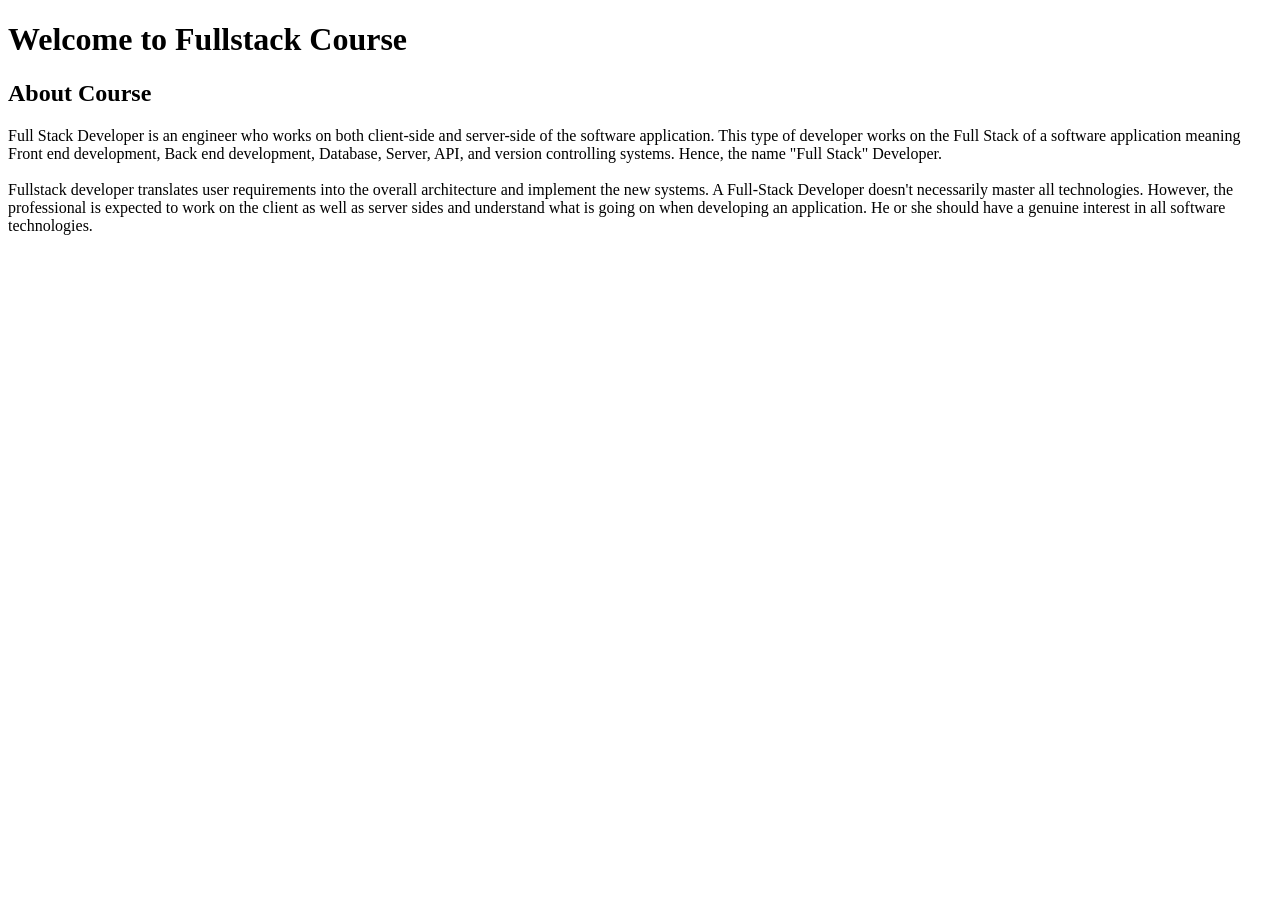
<file: practical1/index.html>
<!DOCTYPE html>
<html lang="en">

<head>
    <meta charset="UTF-8">
    <meta http-equiv="X-UA-Compatible" content="IE=edge">
    <meta name="viewport" content="width=device-width, initial-scale=1.0">
    <title>Practical 1</title>
</head>

<body>
    <h1>Welcome to Fullstack Course</h1>
    <h2>About Course</h2>
    <p>Full Stack Developer is an engineer who works on both client-side and server-side of the software application.
        This type of developer works on the Full Stack of a software application meaning Front end development, Back end
        development, Database, Server, API, and version controlling systems. Hence, the name "Full Stack" Developer.
        <br><br> Fullstack developer translates user requirements into the overall architecture and implement the new
        systems. A Full-Stack Developer doesn't necessarily master all technologies. However, the professional is
        expected to work on the client as well as server sides and understand what is going on when developing an
        application. He or she should have a genuine interest in all software technologies. </p>
</body>

</html>
</file>
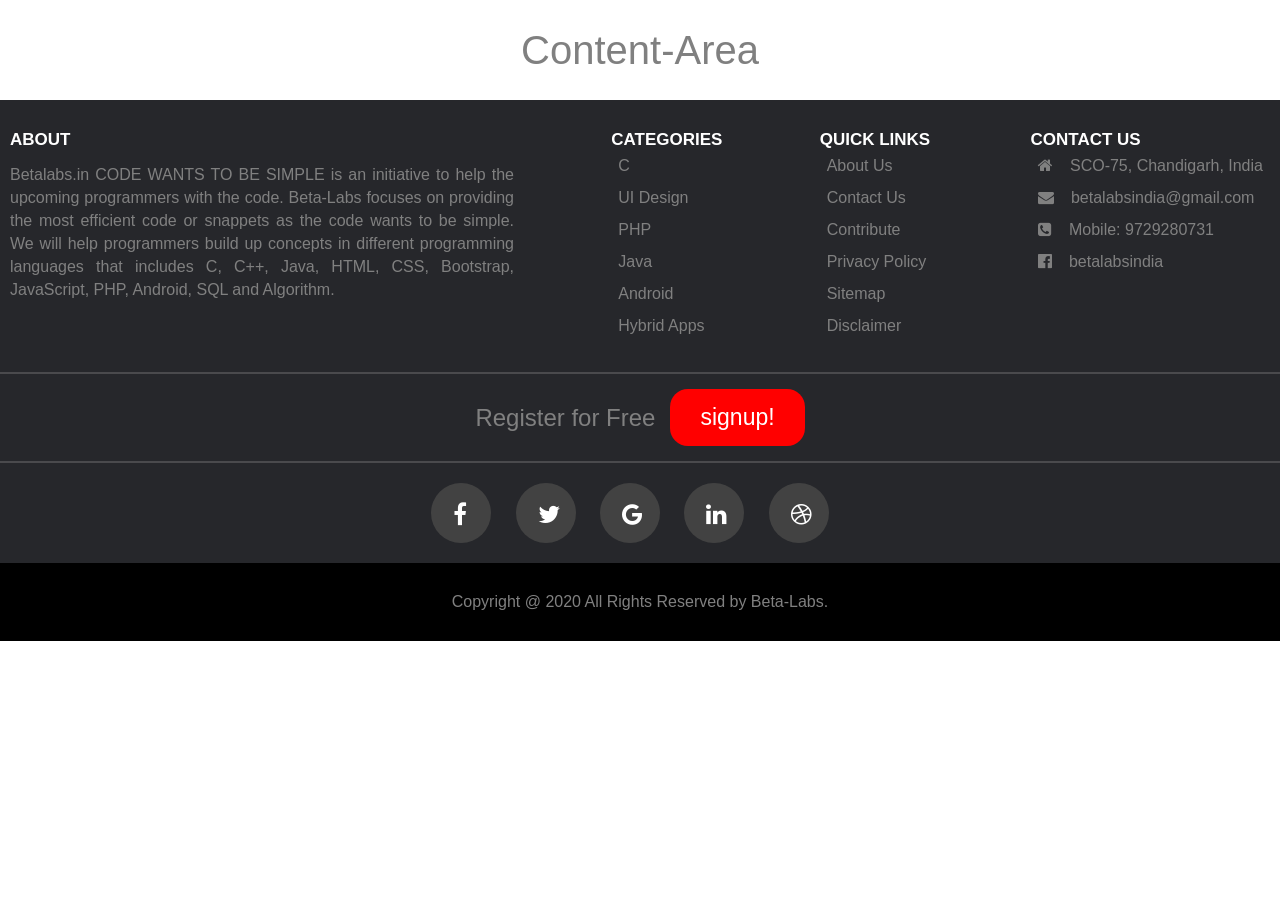
<file: practical11/index.html>
<!DOCTYPE html>
<html lang="en">

<head>
    <meta charset="UTF-8">
    <meta http-equiv="X-UA-Compatible" content="IE=edge">
    <meta name="viewport" content="width=device-width, initial-scale=1.0">
    <title>Assignment-11</title>
    <link rel="stylesheet" href="https://stackpath.bootstrapcdn.com/font-awesome/4.7.0/css/font-awesome.min.css"
        integrity="sha384-wvfXpqpZZVQGK6TAh5PVlGOfQNHSoD2xbE+QkPxCAFlNEevoEH3Sl0sibVcOQVnN" crossorigin="anonymous" />
    <style>
        * {
            margin: 0;
            padding: 0;
            box-sizing: border-box;
            font-family: Arial, Helvetica, sans-serif;
        }

        .main-content {
            width: 100%;
            height: 100px;
            display: flex;
            justify-content: center;
            align-items: center;
            font-size: 40px;
            color: grey;
            font-family: -apple-system, BlinkMacSystemFont, 'Segoe UI', Roboto, Oxygen, Ubuntu, Cantarell, 'Open Sans', 'Helvetica Neue', sans-serif;
        }

        footer {
            width: 100%;
            background-color: #26272b;
        }

        .sec-1 {
            display: flex;
            flex-direction: row;
            justify-content: space-between;
            padding: 30px 10px;
        }

        .about {
            width: 40%;
        }

        .sec-1 h2 {
            font-size: 17px;
            color: white;
            text-transform: uppercase;
        }

        .about p {
            text-align: justify;
            color: grey;
            line-height: 23px;
            margin-top: 13px;
        }

        .sec-1 ul {
            list-style: none;
        }

        .sec-1 ul li {
            padding: 7px;
        }

        a {
            text-decoration: none;
            color: gray;
        }

        a:hover {
            color: rgb(181, 216, 56);
        }

        span {
            color: grey;
        }

        i {
            color: grey;
            font-size: 20px;
            margin-right: 13px;
        }

        .sec-2 {
            display: flex;
            justify-content: center;
            padding: 15px 13px;
            align-items: center;
        }

        .sec-2 p {
            color: gray;
            font-size: 24px;
            padding: 0;
        }

        .sec-2 a {
            display: inline-block;
            padding: 15px 30px;
            color: white;
            background-color: red;
            margin-left: 15px;
            border-radius: 18px;
            font-size: 23px;
        }

        .sec-2 a:hover {
            background-color: rgb(33, 46, 223);
        }

        .sec-3 {
            display: flex;
            justify-content: center;
            padding: 20px 13px;
        }

        .sec-3 ul {
            list-style: none;
        }

        .sec-3 ul li {
            display: inline-block;
            width: 60px;
            height: 60px;
            padding: 22px;
            background-color: #424242;
            border-radius: 50%;
            margin-right: 20px;
        }

        .sec-3 ul li i {
            color: white;
            font-size: 24px;
            line-height: 19px;
            text-align: center;
        }

        /* facebook */
        .sec-3 ul li:nth-child(1):hover {
            background-color: #3b5999;
        }

        /* twitter */
        .sec-3 ul li:nth-child(2):hover {
            background-color: rgb(31, 107, 194);
        }

        /* Gmail */
        .sec-3 ul li:nth-child(3):hover {
            background-color: rgb(179, 31, 31);
        }

        /* linkedIn */
        .sec-3 ul li:nth-child(4):hover {
            background-color: rgb(88, 188, 212);
        }

        .sec-3 ul li:nth-child(5):hover {
            background-color: #d48722;
        }

        .sec-4 {
            display: flex;
            background-color: black;
            justify-content: center;
            padding: 30px;
        }

        .sec-4 p {
            color: grey;
            position: relative;
        }

        .sec-4 p::after {
            content: '';
            display: block;
            width: 0;
            height: 2px;
            background-color: rgb(209, 209, 19);
            position: absolute;
            right: 0;
            bottom: -10px;
            transition: all 0.3s;
        }

        .sec-4 p:hover::after {
            width: 100%;
        }

        hr {
            opacity: 0.4;
        }

        @media (max-width: 750px) {
            .section {
                width: 100%;
                height: 100px;
                display: flex;
                justify-content: center;
                align-items: center;
                font-size: 38px;
                color: grey;
            }

            footer {
                width: 100%;
                background-color: #26272b;
            }

            .sec-1 {
                display: flex;
                flex-direction: row;
                flex-wrap: wrap;
                justify-content: space-between;
                padding: 31px 10px;
            }

            .about {
                width: 100%;
                margin-bottom: 18px;
            }

            .sec-1 h2 {
                font-size: 17px;
                color: white;
                text-transform: uppercase;
            }

            .about p {
                text-align: justify;
                color: grey;
                line-height: 22px;
                margin-top: 10px;
            }

            .sec-1 ul {
                list-style: none;
            }

            .sec-1 ul li {
                padding: 5px;
            }

            a {
                text-decoration: none;
                color: gray;
            }

            a:hover {
                color: rgb(199, 145, 45);
            }

            span {
                color: grey;
            }

            i {
                color: grey;
                font-size: 20px;
                margin-right: 10px;
            }

            .sec-2 {
                display: flex;
                justify-content: center;
                padding: 20px;
                align-items: center;
            }

            .sec-2 p {
                color: gray;
                font-size: 22px;
                padding: 0;
            }

            .sec-2 a {
                display: inline-block;
                padding: 10px 25px;
                color: white;
                background-color: red;
                margin-left: 11px;
                border-radius: 19px;
                font-size: 22px;
            }

            .sec-2 a:hover {
                background-color: rgb(238, 219, 185);
            }

            .sec-3 {
                display: flex;
                justify-content: center;
                padding: 20px;
            }

            .sec-3 ul {
                list-style: none;
                margin: 20px;
            }

            .sec-3 ul li {
                display: inline-block;
                width: 60px;
                height: 60px;
                padding: 20px;
                background-color: #424242;
                border-radius: 50%;
                margin-right: 20px;
            }

            .sec-3 ul li i {
                color: white;
                font-size: 24px;
                line-height: 20px;
                text-align: center;
            }

            .sec-3 ul li:nth-child(1):hover {
                background-color: #3b5999;
            }

            .sec-3 ul li:nth-child(2):hover {
                background-color: #55acee;
            }

            .sec-3 ul li:nth-child(3):hover {
                background-color: #dd4b39;
            }

            .sec-3 ul li:nth-child(4):hover {
                background-color: #0077b5;
            }

            .sec-3 ul li:nth-child(5):hover {
                background-color: #ea4c89;
            }

            .sec-4 {
                display: flex;
                background-color: black;
                justify-content: center;
                padding: 30px;
            }

            .sec-4 p {
                color: grey;
                position: relative;
            }

            .sec-4 p::after {
                content: '';
                display: block;
                width: 0;
                height: 2px;
                background-color: yellow;
                position: absolute;
                right: 0;
                bottom: -10px;
                transition: all 0.3s;
            }

            .sec-4 p:hover::after {
                width: 100%;
            }

            hr {
                opacity: 0.2;
            }
        }

        @media (max-width: 500px) {
            .section {
                width: 100%;
                height: 100px;
                display: flex;
                justify-content: center;
                align-items: center;
                font-size: 40px;
                color: grey;
            }

            footer {
                width: 100%;
                background-color: #26272b;
            }

            .sec-1 {
                display: flex;
                flex-direction: column;
                justify-content: space-between;
                padding: 30px 10px;
            }

            .about {
                width: 100%;
            }

            .sec-1 h2 {
                font-size: 18px;
                color: white;
                text-transform: uppercase;
                margin-top: 20px;
            }

            .about p {
                text-align: justify;
                color: grey;
                line-height: 24px;
                margin-top: 10px;
            }

            .sec-1 ul {
                list-style: none;
            }

            .sec-1 ul li {
                padding: 5px;
            }

            a {
                text-decoration: none;
                color: gray;
            }

            a:hover {
                color: orange;
            }

            span {
                color: grey;
            }

            i {
                color: grey;
                font-size: 20px;
                margin-right: 10px;
            }

            .sec-2 {
                display: flex;
                justify-content: center;
                padding: 20px;
                align-items: center;
            }

            .sec-2 p {
                color: gray;
                font-size: 24px;
                padding: 0;
            }

            .sec-2 a {
                display: inline-block;
                padding: 10px 25px;
                color: white;
                background-color: red;
                margin-left: 10px;
                border-radius: 20px;
                font-size: 22px;
            }

            .sec-2 a:hover {
                background-color: orange;
            }

            .sec-3 {
                display: flex;
                justify-content: center;
                padding: 20px;
            }

            .sec-3 ul {
                list-style: none;

            }

            .sec-3 ul li {
                display: inline-block;
                width: 40px;
                height: 40px;
                padding: 10px;
                background-color: #424242;
                border-radius: 50%;
                margin-right: 10px;
            }

            .sec-3 ul li i {
                color: white;
                font-size: 24px;
                line-height: 20px;
                text-align: center;
            }

            .sec-3 ul li:nth-child(1):hover {
                background-color: #3b5999;
            }

            .sec-3 ul li:nth-child(2):hover {
                background-color: #55acee;
            }

            .sec-3 ul li:nth-child(3):hover {
                background-color: #dd4b39;
            }

            .sec-3 ul li:nth-child(4):hover {
                background-color: #0077b5;
            }

            .sec-3 ul li:nth-child(5):hover {
                background-color: #ea4c89;
            }

            .sec-4 {
                display: flex;
                background-color: black;
                justify-content: center;
                padding: 30px;
            }

            .sec-4 p {
                color: grey;
                position: relative;
            }

            .sec-4 p::after {
                content: '';
                display: block;
                width: 0;
                height: 2px;
                background-color: yellow;
                position: absolute;
                right: 0;
                bottom: -10px;
                transition: all 0.3s;
            }

            .sec-4 p:hover::after {
                width: 100%;
            }

            hr {
                opacity: 0.2;
            }
        }
    </style>
</head>

<body>
    <section class="main-content">
        Content-Area
    </section>
    <footer>
        <section class="sec-1">
            <section class="about">
                <h2>
                    About
                </h2>
                <p>Betalabs.in CODE WANTS TO BE SIMPLE is an initiative to help the upcoming programmers with the code.
                    Beta-Labs focuses on providing the most efficient code or snappets as the code wants to be simple.
                    We will help programmers build up concepts in different programming languages that includes C, C++,
                    Java, HTML, CSS, Bootstrap, JavaScript, PHP, Android, SQL and Algorithm.
                </p>
            </section>
            <section class="link1">
                <h2>Categories</h2>
                <ul>
                    <li><a href="#">C</a></li>
                    <li><a href="#">UI Design</a></li>
                    <li><a href="#">PHP</a></li>
                    <li><a href="#">Java</a></li>
                    <li><a href="#">Android</a></li>
                    <li><a href="#">Hybrid Apps</a></li>
                </ul>
            </section>
            <section class="link2">
                <h2>Quick Links</h2>
                <ul>
                    <li><a href="#">About Us</a></li>
                    <li><a href="#">Contact Us</a></li>
                    <li><a href="#">Contribute</a></li>
                    <li><a href="#">Privacy Policy</a></li>
                    <li><a href="#">Sitemap</a></li>
                    <li><a href="#">Disclaimer</a></li>
                </ul>
            </section>
            <section class="link3">
                <h2>Contact Us</h2>
                <ul>
                    <li>
                        <i class="fa fa-home"></i> <span>SCO-75, Chandigarh, India</span>
                    </li>
                    <li>
                        <i class="fa fa-envelope"></i>
                        <span>betalabsindia@gmail.com</span>
                    </li>
                    <li>
                        <i class="fa fa-phone-square"></i>
                        <span>Mobile: 9729280731</span>
                    </li>
                    <li>
                        <i class="fa fa-facebook-official"></i>
                        <a href="#">betalabsindia</a>
                    </li>
                </ul>
            </section>
        </section>
        <hr width="100%" noshade />
        <section class="sec-2">
            <p>Register for Free</p>
            <a href="#">signup!</a>
        </section>
        <hr width="100%" noshade />
        <section class="sec-3">
            <ul>
                <li>
                    <a href="#"><i class="fa fa-facebook"></i></a>
                </li>
                <li>
                    <a href="#"><i class="fa fa-twitter"></i></a>
                </li>
                <li>
                    <a href="#"><i class="fa fa-google"></i></a>
                </li>
                <li>
                    <a href="#"><i class="fa fa-linkedin"></i></a>
                </li>
                <li>
                    <a href="#"><i class="fa fa-dribbble"></i></a>
                </li>
            </ul>
        </section>
        <section class="sec-4">
            <p>
                Copyright @ 2020 All Rights Reserved by
                <a href="https://www.beta-labs.in">Beta-Labs.</a>
            </p>
        </section>
    </footer>
</body>

</html>
</file>
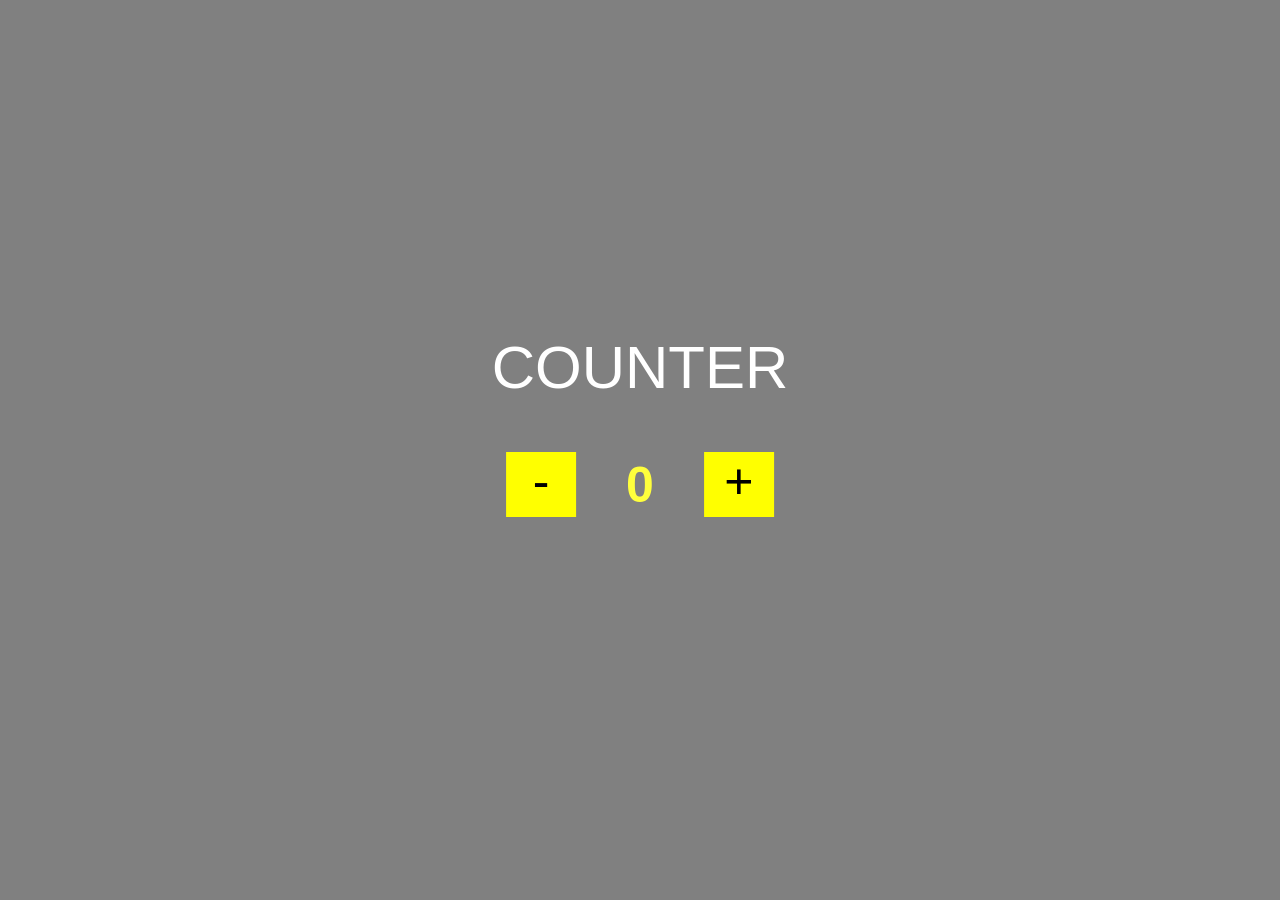
<file: practical14/index.html>
<!DOCTYPE html>
<html lang="en">

<head>
    <meta charset="UTF-8">
    <meta http-equiv="X-UA-Compatible" content="IE=edge">
    <meta name="viewport" content="width=device-width, initial-scale=1.0">
    <title>Assignment-14</title>
    <style>
        * {
            padding: 0;
            margin: 0;
            box-sizing: border-box;
        }

        body {
            background-color: grey;
            position: absolute;
            top: 50%;
            left: 50%;
            transform: translate(-50%, -50%);
            text-align: center;
            color: white;
            font-size: 60px;
            font-family: Arial, Helvetica, sans-serif;
            text-transform: uppercase;
        }

        .card {
            display: flex;
            justify-content: center;
            align-items: center;
            height: 100%;
            padding: 50px;

        }

        h2 {
            margin: 0 50px;
            font-size: 50px;
        }

        button {
            width: 70px;
            height: 50px;
            outline: none;
            border-style: none;
            padding-bottom: 65px;
            font-size: 50px;
            background-color: yellow;
            color: black;
            box-shadow: 8px 8px 20px #00000027, -8px -8px, 20px #d1cdcd;

        }

        button:hover {
            background-color: rgb(233, 233, 143);
            color: rgb(51, 49, 49);
            border-color: black solid;
        }
    </style>
</head>

<body>
    <div class="container">
        <p>Counter</p>
        <div class="card">
            <button onclick="decrement()">-</button>
            <h2 id="root" style="color: rgb(255, 255, 60);"></h2>
            <button onclick="increment()">+</button>
        </div>

    </div>
    <script>
        var data = 0;
        document.getElementById("root").innerText = data;
        function decrement() {
            if (data == 0) {
                return;
            }
            data = data - 1;
            document.getElementById("root").innerText = data;
        }
        function increment() {
            data = data + 1;
            document.getElementById("root").innerText = data;
        }
    </script>
</body>

</html>
</file>
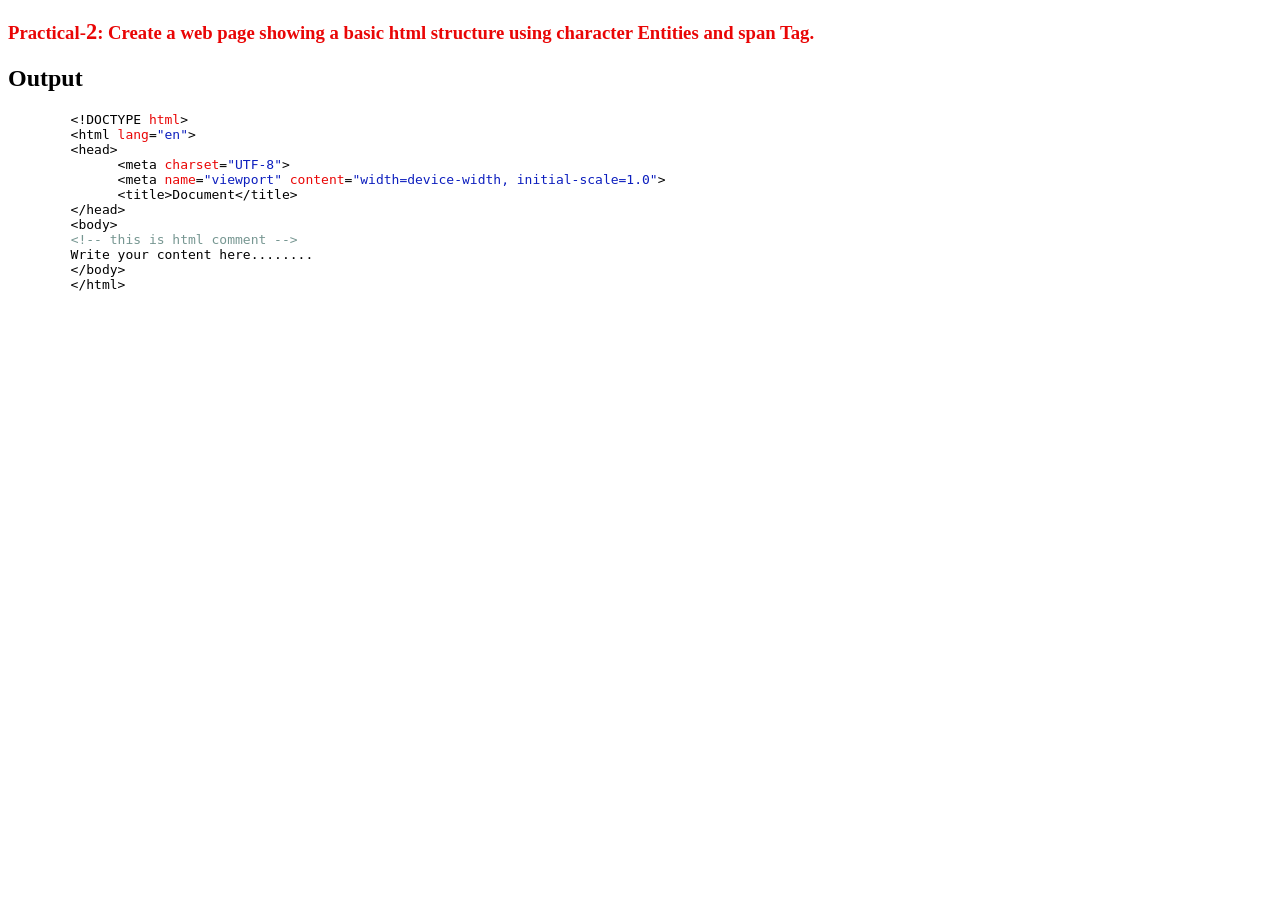
<file: practical2/index.html>
<!DOCTYPE html>
<html lang="en">

<head>
    <meta charset="UTF-8">
    <meta http-equiv="X-UA-Compatible" content="IE=edge">
    <meta name="viewport" content="width=device-width, initial-scale=1.0">
    <title>Practical 2</title>
</head>

<body>

    <!-- Heading -->
    <h3 style="color: #e90606">Practical-<big>2</big>: Create a web page showing a basic html structure using character
        Entities and span Tag.</h3>
    <h2>Output</h2>

    <!-- Basic html structure: -->
    <pre>
        &lt;!DOCTYPE <code style = "color: #e90606">html</code>&gt;
        &lt;html <code style = "color: #e90606">lang</code>=<code style = "color: #0c1ebe">"en"</code>&gt;
        &lt;head&gt;
              &lt;meta <code style = "color: #e90606">charset</code>=<code style = "color: #0c1ebe">"UTF-8"</code>&gt;
              &lt;meta <code style = "color: #e90606">name</code>=<code style = "color: #0c1ebe">"viewport"</code> <code style = "color: #e90606">content</code>=<code style = "color: #0c1ebe">"width=device-width, initial-scale=1.0"</code>&gt;
              &lt;title&gt;Document&lt;&sol;title&gt;
        &lt;&sol;head&gt;
        &lt;body&gt;
        <code style = "color: #769691">&lt;!-- this is html comment --&gt;</code>
        Write your content here........
        &lt;&sol;body&gt;
        &lt;&sol;html&gt;
    </pre>

</body>

</html>
</file>
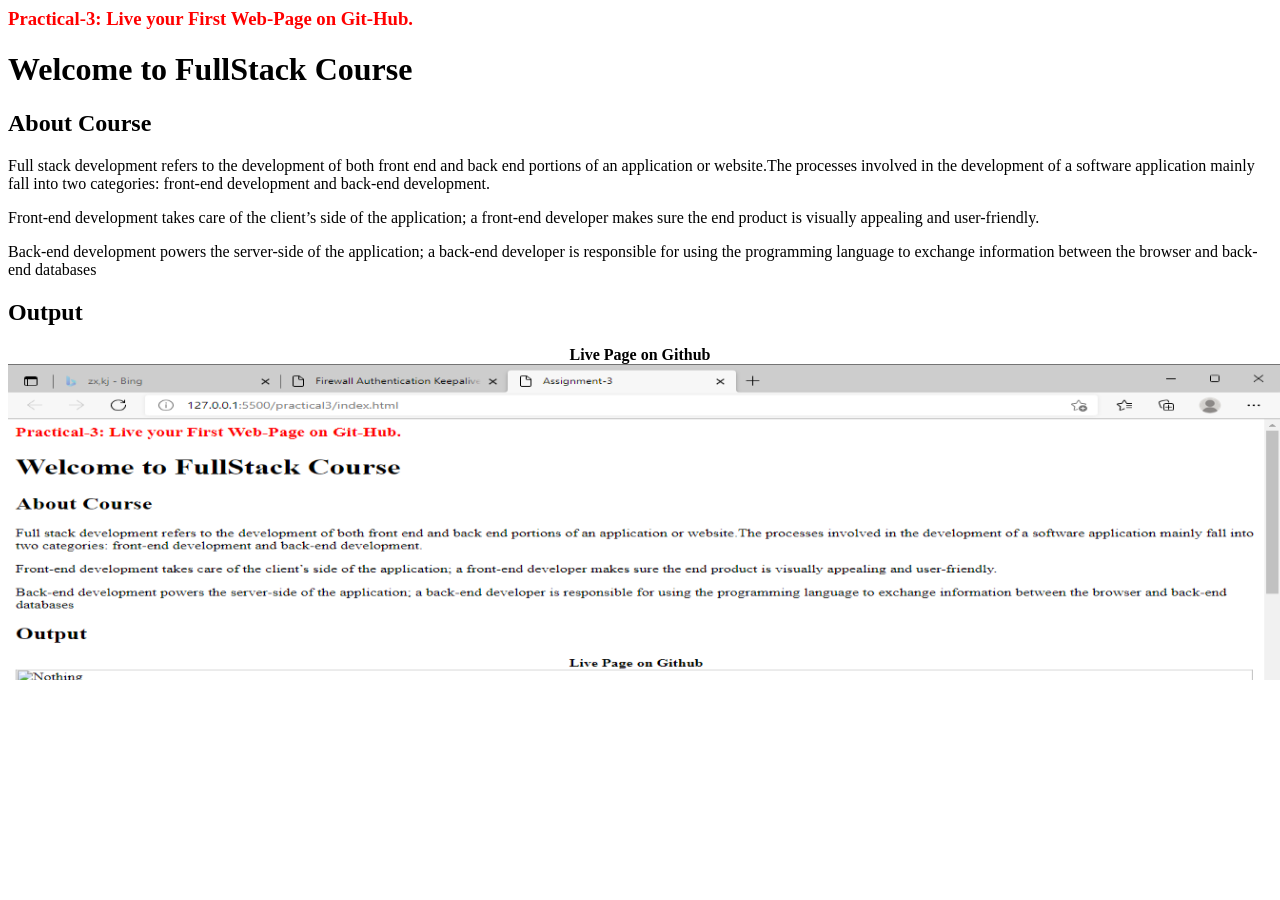
<file: Practical3/index.html>
<html lang="en">

<head>
    <meta charset="UTF-8">
    <meta http-equiv="X-UA-Compatible" content="IE=edge">
    <meta name="viewport" content="width=device-width, initial-scale=1.0">
    <title>Assignment-3</title>
    <style>
        h3 {
            color: red;
        }
        .centre{
            text-align: center;
        }
    </style>
</head>

<body>
    <h3>Practical-3: Live your First Web-Page on Git-Hub.</h3>
    <h1>Welcome to FullStack Course</h1>
    <h2>About Course</h2>
    <p>Full stack development refers to the development of both front end and back end portions of an application or
        website.The processes involved in the development of a software application mainly fall into two categories:
        front-end
        development and back-end development. </p>
    <p>Front-end development takes care of the client’s side of the application; a front-end developer makes sure the
        end product is visually appealing and user-friendly.</p>
    <p>Back-end development powers the server-side of the application; a back-end developer is responsible for using the
        programming language to exchange information between the browser and back-end databases</p>
    <h2>Output</h2>
    <div class="centre">
       <b>Live Page on Github</b>
    </div>
    <img src="img1.png" alt="Nothing" width="1300px">
</body>

</html>
</file>
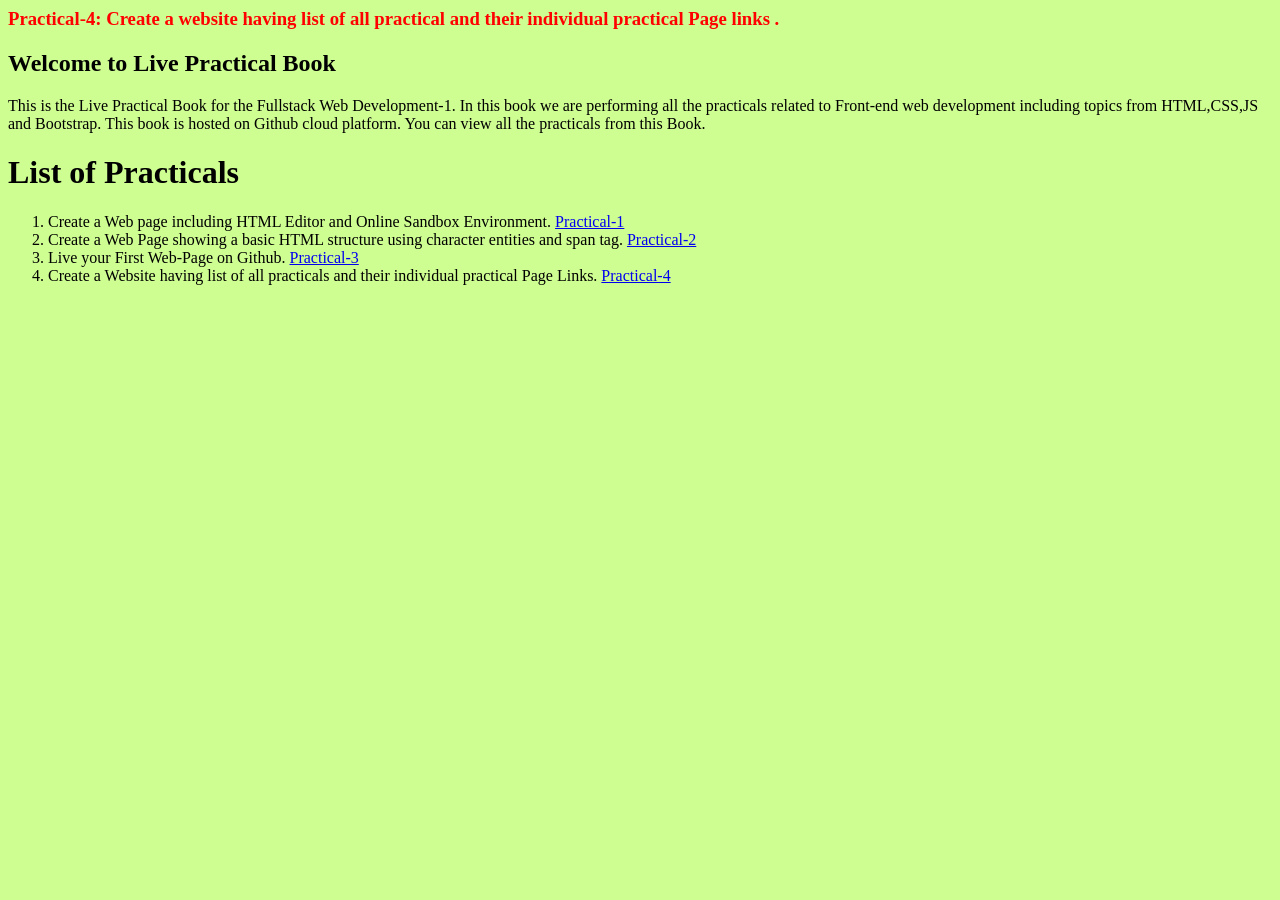
<file: practical4/index.html>
<html lang="en">

<head>
    <meta charset="UTF-8">
    <meta http-equiv="X-UA-Compatible" content="IE=edge">
    <meta name="viewport" content="width=device-width, initial-scale=1.0">
    <title>Assignment-4</title>
    <style>
        body {
            background-color: rgb(206, 253, 145);
        }

        .container {
            color: red;
        }
    </style>
</head>

<body>
    <div class="container">
        <h3>Practical-4: Create a website having list of all practical and their individual practical Page links .</h3>
    </div>
    <h2>Welcome to Live Practical Book</h2>
    <p>
        This is the Live Practical Book for the Fullstack Web Development-1. In
        this book we are performing all the practicals related to Front-end web
        development including topics from HTML,CSS,JS and Bootstrap. This book is
        hosted on Github cloud platform. You can view all the practicals from this
        Book.
    </p>
    <h1>List of Practicals</h1>
    <ol type="1">
        <li>
            Create a Web page including HTML Editor and Online Sandbox Environment. <a
                href="https://github.com/pragyachauhan12/FullaStack1/tree/main/practical1">Practical-1</a>
        </li>
        <li>
            Create a Web Page showing a basic HTML structure using character entities and span tag. <a
                href="https://github.com/pragyachauhan12/FullaStack1/tree/main/practical2">Practical-2</a>
        </li>
        <li>
            Live your First Web-Page on Github. <a
                href="https://github.com/pragyachauhan12/FullaStack1/tree/main/Practical3">Practical-3</a>
        </li>
        <li>
            Create a Website having list of all practicals and their individual practical Page Links. <a
                href="#">Practical-4</a>
        </li>
    </ol>
</body>

</html>
</file>
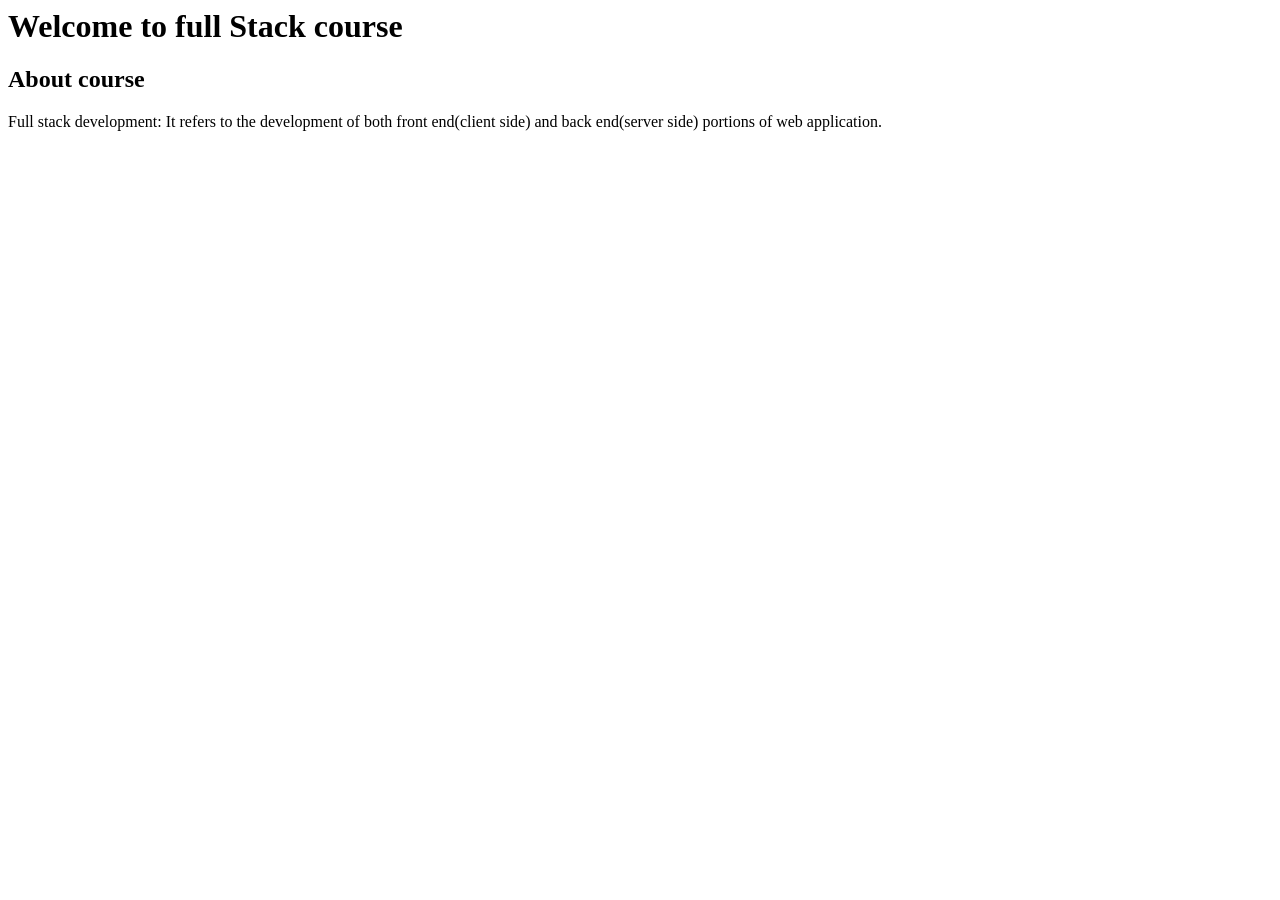
<file: practical5/index.html>
<!DOCTYPE html5>
<html lang="en">
    <head>
        <meta charset="UTF-8">
        <title>Document</title>
    </head>
    <body>
        <h1>Welcome to full Stack course</h1>
        <h2>About course</h2>
        <p>Full stack development: It refers to the development of both front end(client side) and back end(server side) portions of web application.</p>
    </body>
</html>
</file>
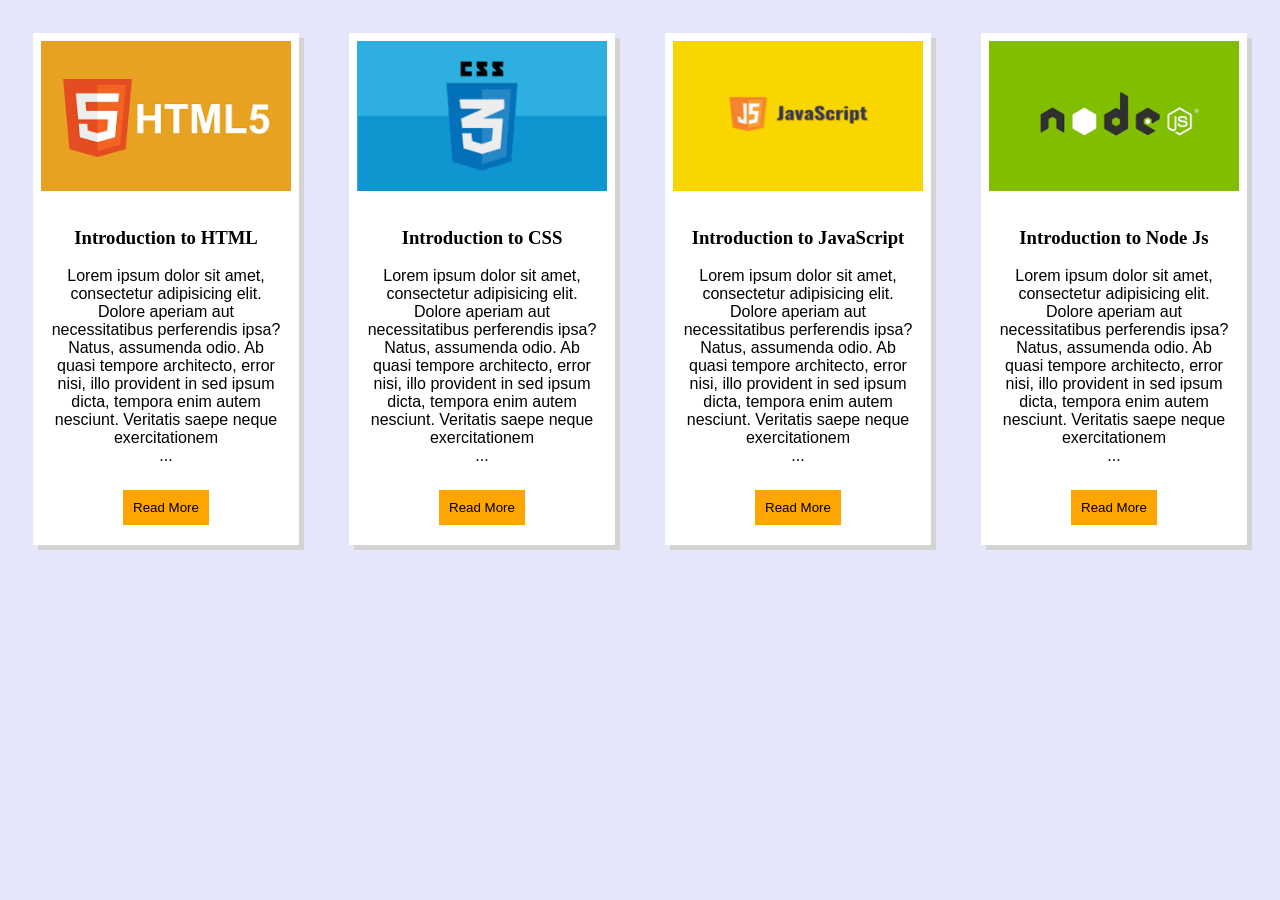
<file: Practical6/index.html>
<!DOCTYPE html>
<html lang="en">

<head>
    <meta charset="UTF-8">
    <meta http-equiv="X-UA-Compatible" content="IE=edge">
    <meta name="viewport" content="width=device-width, initial-scale=1.0">
    <link rel="stylesheet" href="style.css">
    <title>Document</title>
</head>

<body>
    <div class="container">
        <div class="card">
            <div class="image">
                <img src="HTML.png" />
            </div>
            <div class="para">
                <h3>Introduction to HTML</h3>
                <p>
                    Lorem ipsum dolor sit amet, consectetur adipisicing elit.
                    Dolore aperiam aut necessitatibus perferendis ipsa?
                    Natus, assumenda odio. Ab quasi tempore architecto, error nisi, illo
                    provident in sed ipsum dicta, tempora enim autem nesciunt. Veritatis saepe neque exercitationem
                </p>
                <p>...</p>
            </div>
            <div class="button">
                <a href="https://www.w3schools.com/"><button type="button">Read More</button></a>
            </div>
        </div>

        <div class="card">
            <div class="image">
                <img src="./CSS.png" />
            </div>
            <div class="para">
                <h3>Introduction to CSS</h3>
                <p>
                    Lorem ipsum dolor sit amet, consectetur adipisicing elit.
                    Dolore aperiam aut necessitatibus perferendis ipsa?
                    Natus, assumenda odio. Ab quasi tempore architecto, error nisi, illo
                    provident in sed ipsum dicta, tempora enim autem nesciunt. Veritatis saepe neque exercitationem
                </p>
                <p>...</p>
            </div>
            <div class="button">
                <a href="https://www.w3schools.com/"><button type="button">Read More</button></a>
            </div>
        </div>

        <div class="card">
            <div class="image">
                <img src="./JAVASCRIPT.png" />
            </div>
            <div class="para">
                <h3>Introduction to JavaScript</h3>
                <p>
                    Lorem ipsum dolor sit amet, consectetur adipisicing elit.
                    Dolore aperiam aut necessitatibus perferendis ipsa?
                    Natus, assumenda odio. Ab quasi tempore architecto, error nisi, illo
                    provident in sed ipsum dicta, tempora enim autem nesciunt. Veritatis saepe neque exercitationem
                </p>
                <p>...</p>
            </div>
            <div class="button">
                <a href="https://www.w3schools.com/"><button type="button">Read More</button></a>
            </div>
        </div>

        <div class="card">
            <div class="image">
                <img src="./NODEJS.png" />
            </div>
            <div class="para">
                <h3>Introduction to Node Js</h3>
                <p>
                    Lorem ipsum dolor sit amet, consectetur adipisicing elit.
                    Dolore aperiam aut necessitatibus perferendis ipsa?
                    Natus, assumenda odio. Ab quasi tempore architecto, error nisi, illo
                    provident in sed ipsum dicta, tempora enim autem nesciunt. Veritatis saepe neque exercitationem
                </p>
                <p>...</p>
            </div>
            <div class="button">
                <a href="https://www.w3schools.com/"><button type="button">Read More</button></a>
            </div>
        </div>
    </div>
</body>

</html>
</file>
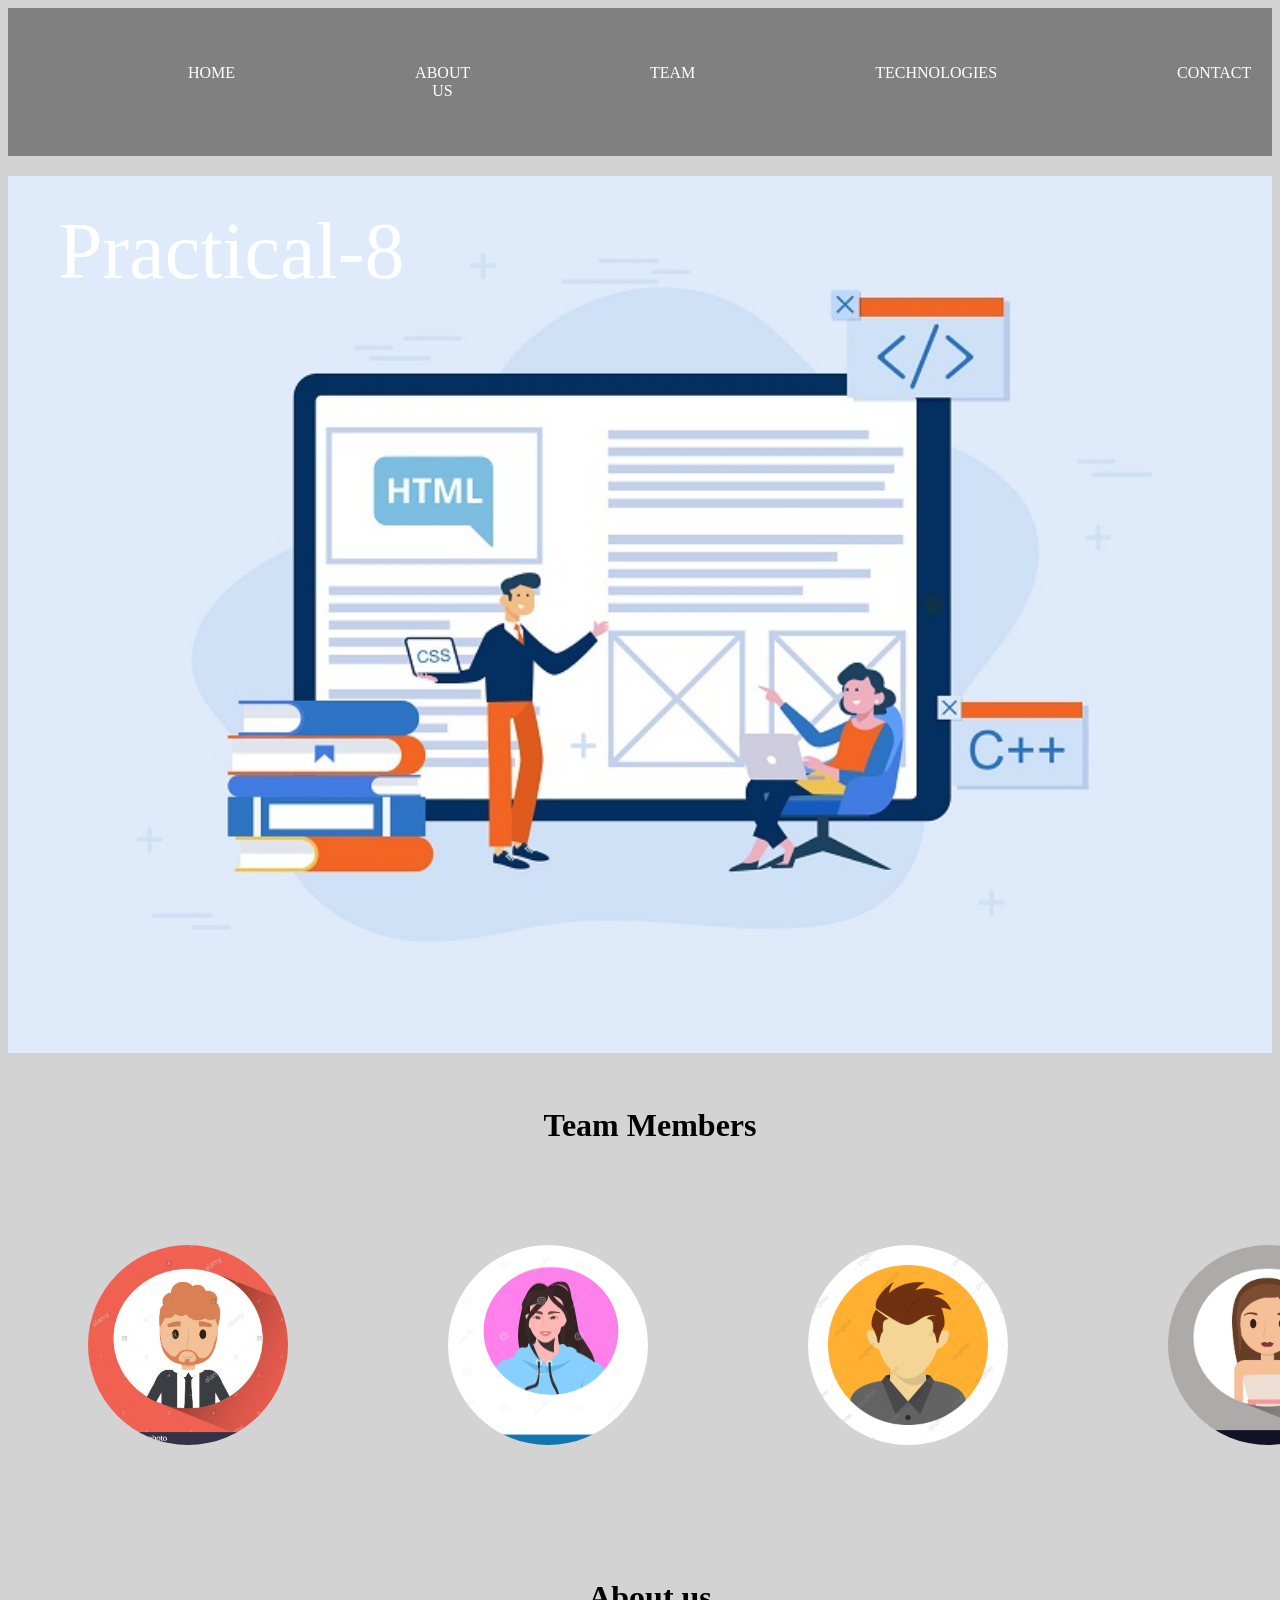
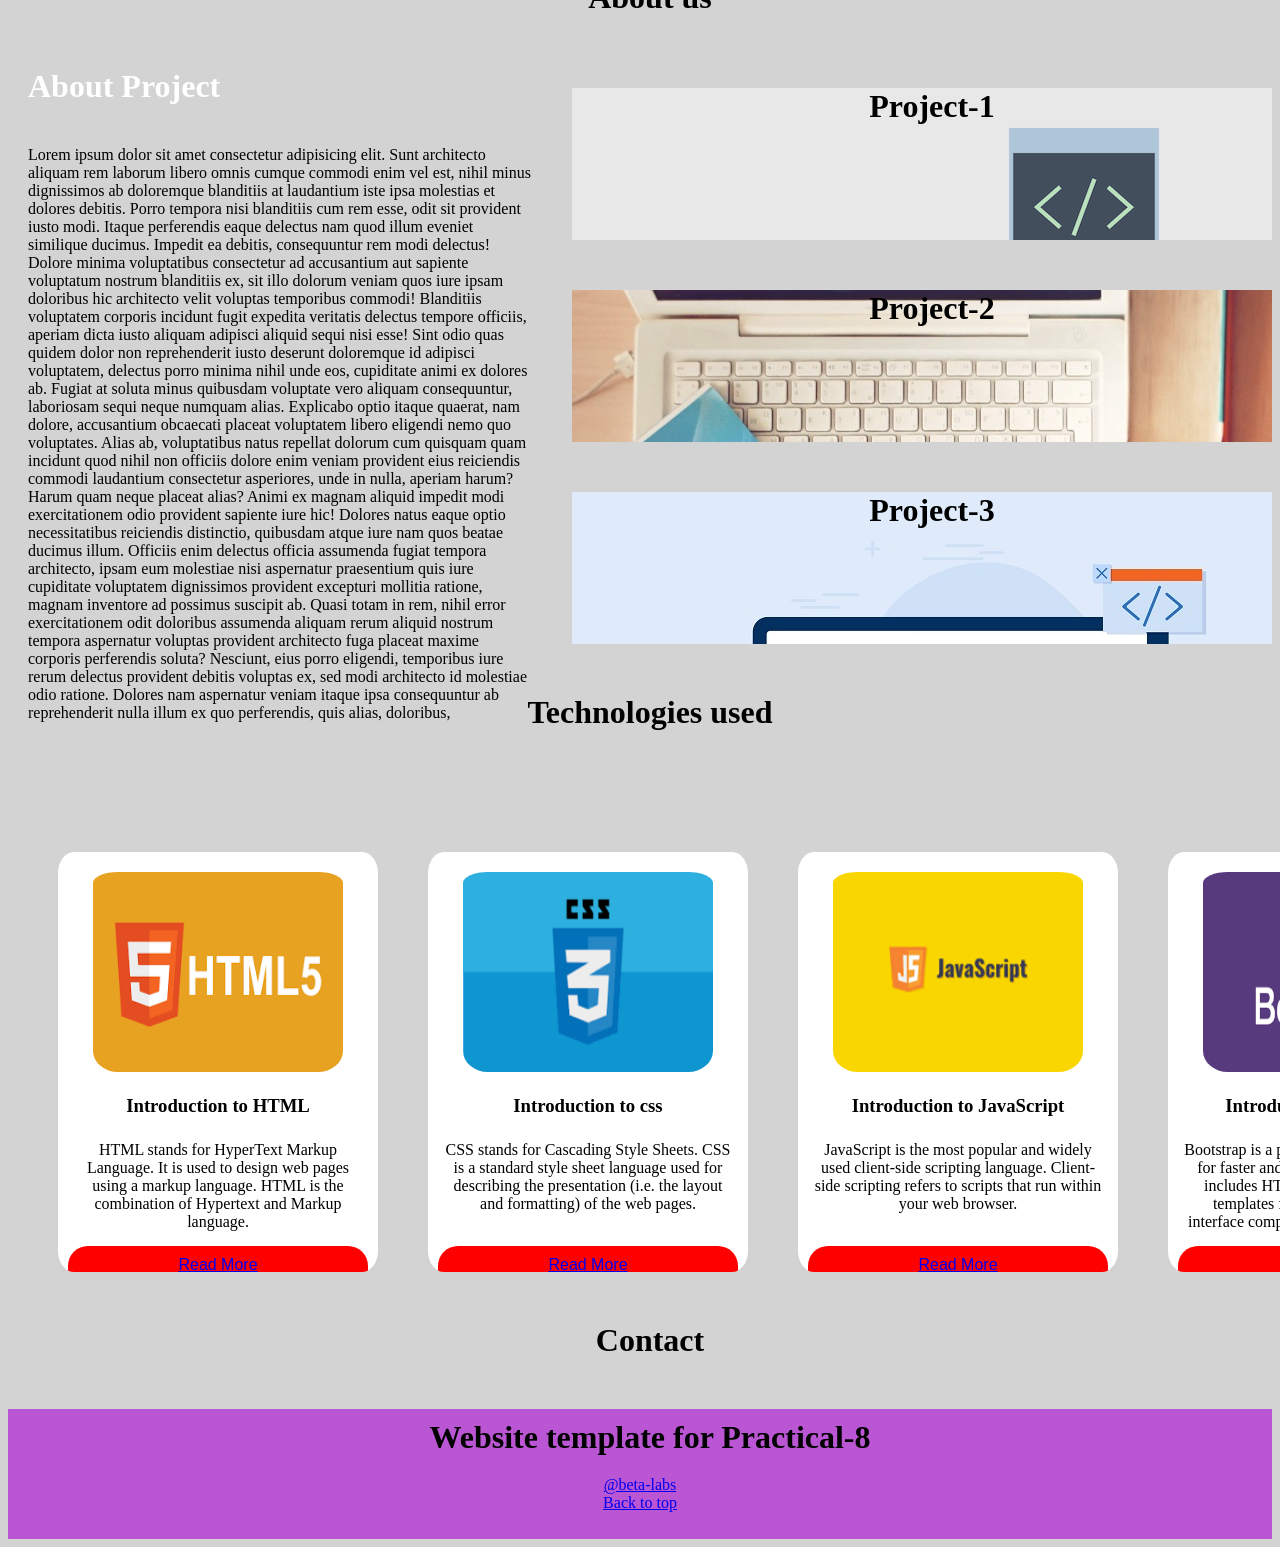
<file: Practical8/index.html>
<!DOCTYPE html>
<html lang="en">

<head>
  <meta charset="UTF-8" />
  <meta http-equiv="X-UA-Compatible" content="IE=edge" />
  <meta name="viewport" content="width=device-width, initial-scale=1.0" />
  <title>Practical-8</title>
  <link rel="stylesheet" href="style.css" />
</head>

<body>
  <a id="top"></a>
  <div class="header">
    <ul>
      <li><a href="#Home">HOME</a></li>
      <li><a href="#About us">ABOUT US</a></li>
      <li><a href="#Team">TEAM</a></li>
      <li><a href="#Technologies">TECHNOLOGIES</a></li>
      <li><a href="#Contact">CONTACT</a></li>
    </ul>
  </div>
  <div class="img" id="Home">
    <div <h1 style="position: absolute;margin-top: 50px;color: white;margin-left: 50px;font-size: 80px;">Practical-8
      </h1>
    </div>
    <img src="HC.jpg" alt="" />
  </div>
  <div id="Team">
    <h1 style="text-align: center;margin-top:50px;">Team Members</h1>
  </div>
  <div class="sections">
    <div class="section1"><img src="man.jpg" alt="" /></div>
    <div class="section1"><img src="woman2.jpg" alt="" /></div>
    <div class="section1"><img src="man2.jpg" alt="" /></div>
    <div class="section1"><img src="woman.jpg" alt="" /></div>
  </div>
  <div id="About us">
    <h1 style="text-align: center;margin-top:50px;">About us</h1>
  </div>
  <div class="about">
    <div class="left">
      <h1 style="color: white;margin-left: 20px;margin-top: 10px;">About Project</h1>
      <p style="padding: 20px;">Lorem ipsum dolor sit amet consectetur adipisicing elit. Sunt architecto aliquam rem
        laborum libero omnis
        cumque commodi enim vel est, nihil minus dignissimos ab doloremque blanditiis at laudantium iste ipsa molestias
        et dolores debitis. Porro tempora nisi blanditiis cum rem esse, odit sit provident iusto modi. Itaque
        perferendis eaque delectus nam quod illum eveniet similique ducimus. Impedit ea debitis, consequuntur rem modi
        delectus! Dolore minima voluptatibus consectetur ad accusantium aut sapiente voluptatum nostrum blanditiis ex,
        sit illo dolorum veniam quos iure ipsam doloribus hic architecto velit voluptas temporibus commodi! Blanditiis
        voluptatem corporis incidunt fugit expedita veritatis delectus tempore officiis, aperiam dicta iusto aliquam
        adipisci aliquid sequi nisi esse! Sint odio quas quidem dolor non reprehenderit iusto deserunt doloremque id
        adipisci voluptatem, delectus porro minima nihil unde eos, cupiditate animi ex dolores ab. Fugiat at soluta
        minus quibusdam voluptate vero aliquam consequuntur, laboriosam sequi neque numquam alias. Explicabo optio
        itaque quaerat, nam dolore, accusantium obcaecati placeat voluptatem libero eligendi nemo quo voluptates. Alias
        ab, voluptatibus natus repellat dolorum cum quisquam quam incidunt quod nihil non officiis dolore enim veniam
        provident eius reiciendis commodi laudantium consectetur asperiores, unde in nulla, aperiam harum? Harum quam
        neque placeat alias? Animi ex magnam aliquid impedit modi exercitationem odio provident sapiente iure hic!
        Dolores natus eaque optio necessitatibus reiciendis distinctio, quibusdam atque iure nam quos beatae ducimus
        illum. Officiis enim delectus officia assumenda fugiat tempora architecto, ipsam eum molestiae nisi aspernatur
        praesentium quis iure cupiditate voluptatem dignissimos provident excepturi mollitia ratione, magnam inventore
        ad possimus suscipit ab. Quasi totam in rem, nihil error exercitationem odit doloribus assumenda aliquam rerum
        aliquid nostrum tempora aspernatur voluptas provident architecto fuga placeat maxime corporis perferendis
        soluta? Nesciunt, eius porro eligendi, temporibus iure rerum delectus provident debitis voluptas ex, sed modi
        architecto id molestiae odio ratione. Dolores nam aspernatur veniam itaque ipsa consequuntur ab reprehenderit
        nulla illum ex quo perferendis, quis alias, doloribus, </p>
    </div>
    <div>
      <div class="right1">
        <h1 style="text-align: center;">Project-1</h1>
      </div>
      <div class="right2">
        <h1 style="text-align: center;">Project-2</h1>
      </div>
      <div class="right3">
        <h1 style="text-align: center;">Project-3</h1>
      </div>
   </div>
  </div><div id="Technologies"><h1 style="text-align: center;margin-top:50px;">Technologies used</h1></div>
  
  <div id="container">
    <div class="html">
      <div>
        <img class="img1" src="HTML5.png" alt="Html image" />
      </div>

      <h3 style="color: black ; ">Introduction to HTML</h3>
      <div class="txt1">
        HTML stands for HyperText Markup Language. It is used to design web
        pages using a markup language. HTML is the combination of Hypertext
        and Markup language. 
      </div>
      <div class=link>
        <a href="./Practical -5/HTML.html">Read More</a>
      </div>
    </div>
    <div class="html">
      <div>
        <img class="img1" src="CSS.png" alt="Html image" />
      </div>

      <h3 style="color: black">Introduction to css</h3>
      <div class="txt1">
        CSS stands for Cascading Style Sheets. CSS is a standard style sheet
        language used for describing the presentation (i.e. the layout and
        formatting) of the web pages. 
      </div>
      <div class=link>
        <a href="./Practical -5/CSS.html">Read More</a>
      </div>
    </div>
    <div class="html">
      <div>
        <img class="img1" src="JAVASCRIPT.png" alt="Html image" />
      </div>

      <h3 style="color: black">Introduction to JavaScript</h3>
      <div class="txt1">
        JavaScript is the most popular and widely used client-side scripting
        language. Client-side scripting refers to scripts that run within your
        web browser.
      </div>
      <div class=link>
        <a href="./Practical -5/java.html">Read More</a>
      </div>
    </div>
    <div class="html">
      <div>
        <img class="img1" src="Bootstrap.jpg" alt="Html image" />
      </div>

      <h3 style="color: black">Introduction to Bootstrap</h3>
      <div class="txt1">
        Bootstrap is a powerful front-end framework for faster and easier web
        development. It includes HTML and CSS based design templates for
        creating common user interface components like forms, and so on.
      </div>
      <div class=link>
        <a href="./Practical -5/BOOTSTRA.html">Read More</a>
      </div>
    </div>
   </div>
   <div id="Contact">
   <h1 style="text-align: center;margin-top:50px;">Contact</h1></div>
   <div class="contact">
     <h1 style="text-align: center; margin-bottom: 20px;padding-top: 10px;">Website template for Practical-8 </h1>
     <a href="https://www.beta-labs.in/">@beta-labs</a>
     <br>
     <a href="#top">Back to top</a>
   </div>


</body>

</html>
</file>
<file: Practical6/style.css>
body {
    background-color: #E6E6FA;
}

div,
p {
    box-sizing: border-box;
    padding: 0px;
    margin: 0px;
    border: 0px;
}

.container {
    position: relative;
    display: flex;
    width: 100%;
}

.card {
    width: 22%;
    margin: 2%;
    box-shadow: 5px 5px #D3D3D3;
    background-color: white;
}

.card:hover {
    box-shadow: 10px 10px #D3D3D3;
}

.image {
    border-radius: 20px;
    border: 5px solid white;
    padding: 3px;
    display: block;
    width: 100%;
}

.para {
    display: flex;
    flex-direction: column;
    justify-content: center;
    align-items: center;
    padding: 5px 15px;
    width: 100%;
}

.button {
    display: flex;
    justify-content: center;
    width: 100%;
    padding: 20px;
}

button {
    background-color: #FFA500;
    border: none;
    padding: 10px;
}

button:hover {
    background-color: #D2691E;
    cursor: pointer;
}

img {
    width: 100%;
    height: 100%;
    margin: 0px;
}

p {
    text-align: center;
    font-family: 'Segoe UI', Tahoma, Geneva, Verdana, sans-serif;
}
</file>
<file: Practical8/style.css>
<<<<<<< HEAD

  
* {
  padding: 0;
  margin: 0;
  box-sizing: border-box;
}
body {
  background-color: lightgray;
}
.header {
  background-color: grey;
}
.header ul li a {
  text-decoration: none;
  line-height: center;
  margin: auto;
  color: white;
}
.header ul li a:hover {
  background-color: white;
  color: black;
  padding: 20px;
}
.header ul {
  list-style: none;
  display: inline-flex;
  text-align: center;
  line-height: center;
  /* margin-bottom: 20px; */
}
.header ul li {
  padding: 40px;
  margin-left: 100px;
  line-height: center;
  /* padding: 20; */
  /* text-align: center; */
}
.img img {
  margin-top: 20px;
  /* height: 100vh; */
  /* color:white; */
  width: 100%;
  height: 100%;
}

.txt {
  color: white;
  position: absolute;
  margin: 50px;
}
.sections {
  display: inline-flex;
}
.section1 img {
  width: 200px;
  height: 200px;
  border-radius: 100%;
  margin: 80px;
}
.about{
  display: inline-flex;
}
.left{
  width: 50%;
  height:500px;
  background-color: lightgray;
  margin-top: 20px;
}
.right1{
  width: 700px;
  margin-left: 20px;
  margin-top: 20px;
  height: 152px;
  background-image: url("HCJ.png");
}
.right2{
  width: 700px;
  margin-left: 20px;
  margin-top: 20px;
  height: 152px;
  background-image: url("ipod.jpg");
}
.right3{
  width: 700px;
  margin-left: 20px;
  margin-top: 20px;
  height: 152px;
  background-image: url("HC.jpg");
}

.html {
  flex: 1;
  background-color: white;
  height: 400px;
  width: 300px;
  border-radius: 5%;
  overflow: hidden;
  text-align: center;
  /* margin-right: 20px; */
  justify-content: center;
  margin-top: 20px;
  padding: 10px;
  margin-top: 100px;
  margin-left: 50px;
}
h1 {
  margin-top: 50px;
  margin-left: 20px;
}
.img1 {
  flex: 0.5;
  width: 250px;
  height: 200px;
  padding-top: 10px;
  border-radius: 10%;
}
.txt1 {
  height: 100px;
  text-align: center;
  justify-content: center;
  display: inline-block;
  margin: 5px;
}
.link {
  height:40px;
  background-color: red;
  display: block;
  color: white;
  font-family: Arial, Helvetica, sans-serif;
  text-align: center;
  padding: 10px 20px;
  text-decoration: none;
  border-radius: 20px;
}
.link:hover{
    background-color: blue;
}
#container {
  display: inline-flex;
}
.contact{
  background-color: mediumorchid;
  width:100%;
  height:130px;
  text-align: center;
}
=======

  
* {
  padding: 0;
  margin: 0;
  box-sizing: border-box;
}
body {
  background-color: lightgray;
}
.header {
  background-color: grey;
}
.header ul li a {
  text-decoration: none;
  line-height: center;
  margin: auto;
  color: white;
}
.header ul li a:hover {
  background-color: white;
  color: black;
  padding: 20px;
}
.header ul {
  list-style: none;
  display: inline-flex;
  text-align: center;
  line-height: center;
  /* margin-bottom: 20px; */
}
.header ul li {
  padding: 40px;
  margin-left: 100px;
  line-height: center;
  /* padding: 20; */
  /* text-align: center; */
}
.img img {
  margin-top: 20px;
  /* height: 100vh; */
  /* color:white; */
  width: 100%;
  height: 100%;
}

.txt {
  color: white;
  position: absolute;
  margin: 50px;
}
.sections {
  display: inline-flex;
}
.section1 img {
  width: 200px;
  height: 200px;
  border-radius: 100%;
  margin: 80px;
}
.about{
  display: inline-flex;
}
.left{
  width: 50%;
  height:500px;
  background-color: lightgray;
  margin-top: 20px;
}
.right1{
  width: 700px;
  margin-left: 20px;
  margin-top: 20px;
  height: 152px;
  background-image: url("HCJ.png");
}
.right2{
  width: 700px;
  margin-left: 20px;
  margin-top: 20px;
  height: 152px;
  background-image: url("ipod.jpg");
}
.right3{
  width: 700px;
  margin-left: 20px;
  margin-top: 20px;
  height: 152px;
  background-image: url("HC.jpg");
}

.html {
  flex: 1;
  background-color: white;
  height: 400px;
  width: 300px;
  border-radius: 5%;
  overflow: hidden;
  text-align: center;
  /* margin-right: 20px; */
  justify-content: center;
  margin-top: 20px;
  padding: 10px;
  margin-top: 100px;
  margin-left: 50px;
}
h1 {
  margin-top: 50px;
  margin-left: 20px;
}
.img1 {
  flex: 0.5;
  width: 250px;
  height: 200px;
  padding-top: 10px;
  border-radius: 10%;
}
.txt1 {
  height: 100px;
  text-align: center;
  justify-content: center;
  display: inline-block;
  margin: 5px;
}
.link {
  height:40px;
  background-color: red;
  display: block;
  color: white;
  font-family: Arial, Helvetica, sans-serif;
  text-align: center;
  padding: 10px 20px;
  text-decoration: none;
  border-radius: 20px;
}
.link:hover{
    background-color: blue;
}
#container {
  display: inline-flex;
}
.contact{
  background-color: mediumorchid;
  width:100%;
  height:130px;
  text-align: center;
}
>>>>>>> c1a8e34f120c3f59eaab2036e75df98041c6d87d
</file>
